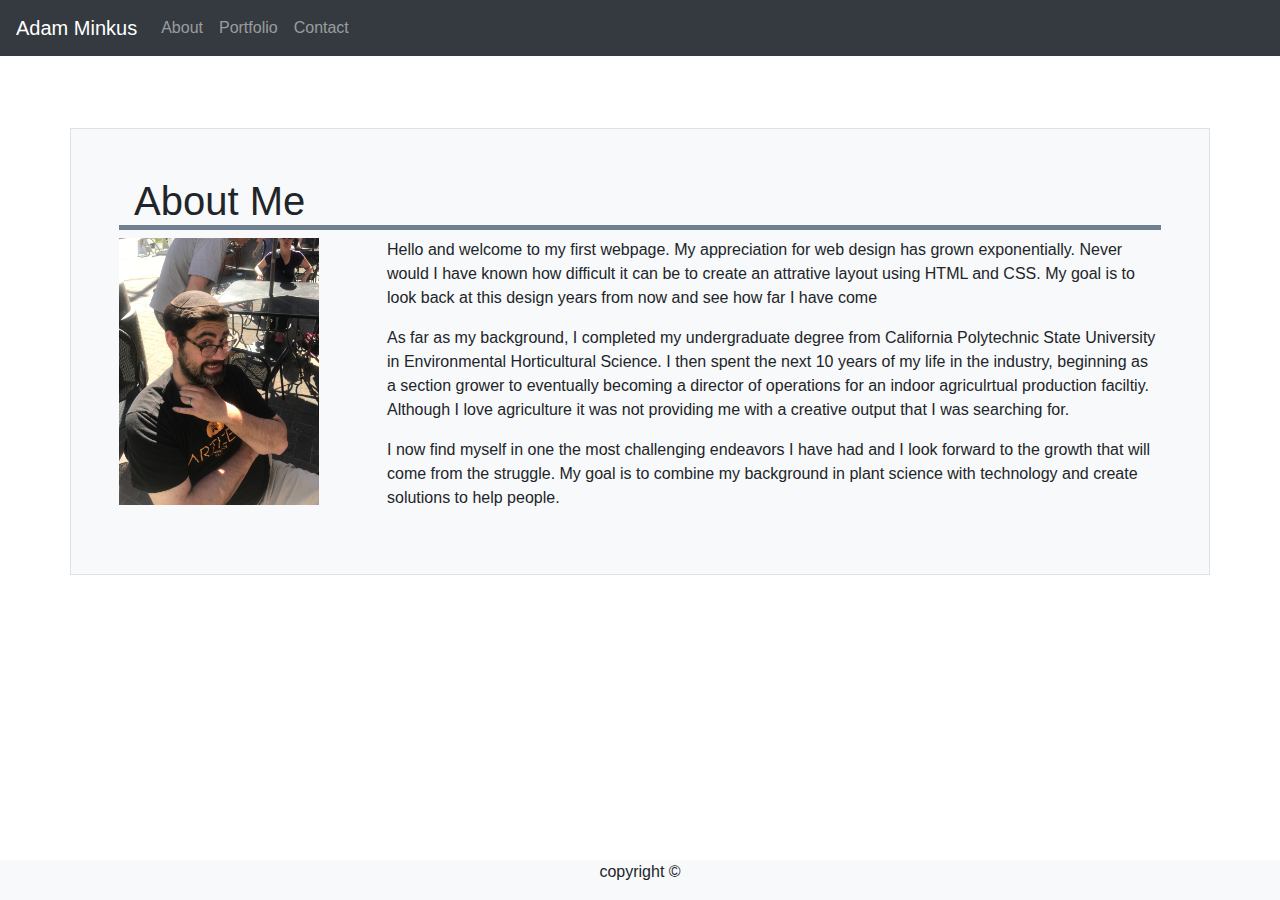
<file: index.html>
<!doctype html>
<html lang="en">
  <head>
    <title>Bootstrap Portfolio-About</title>
    <!-- Required meta tags -->
    <meta charset="utf-8">
    <meta name="viewport" content="width=device-width, initial-scale=1, shrink-to-fit=no">

    <!-- Bootstrap CSS -->
    <link rel="stylesheet" href="https://stackpath.bootstrapcdn.com/bootstrap/4.3.1/css/bootstrap.min.css" integrity="sha384-ggOyR0iXCbMQv3Xipma34MD+dH/1fQ784/j6cY/iJTQUOhcWr7x9JvoRxT2MZw1T" crossorigin="anonymous">
    <link rel="stylesheet" href="styles.css">
</head>

<body>
    <nav class="navbar navbar-expand-lg navbar-dark bg-dark">
        <a class="navbar-brand" href="#">Adam Minkus</a>
        <button class="navbar-toggler" type="button" data-toggle="collapse" data-target="#navbarNavAltMarkup"
            aria-controls="navbarNavAltMarkup" aria-expanded="false" aria-label="Toggle navigation">
            <span class="navbar-toggler-icon"></span>
        </button>
        <div class="collapse navbar-collapse" id="navbarNavAltMarkup">
            <div class="navbar-nav">
                <a class="nav-item nav-link" href="index.html">About
                    <a class="nav-item nav-link" href="Portfolio.html">Portfolio</a>
                    <a class="nav-item nav-link" href="contact.html">Contact</a>

            </div>
        </div>
    </nav>
<br>
<br>
<br>
    
    <div class="container border bg-light">
        <div class="row p-5">
            <h1 class="col-md-12">About Me</h1>
            <div class="row">
                <div class="col-md-3">
                    <img src="images/IMG_6465.jpg" width="200px" height="300px" alt="NextUsPresident" class="img img-fluid">
                </div>
                <div class="col-md-9">
                    <p>Hello and welcome to my first webpage. My appreciation for web design has grown exponentially. Never would I have known how difficult it can be to create an attrative layout using HTML and CSS. My goal is to look back at this design years from now and see how far I have come</p>
                    <p>As far as my background, I completed my undergraduate degree from California Polytechnic State University in Environmental Horticultural Science. I then spent the next 10 years of my life in the industry, beginning as a section grower to eventually becoming a director of operations for an indoor agriculrtual production faciltiy. Although I love agriculture it was not providing me with a creative output that I was searching for.</p>
                    <p>I now find myself in one the most challenging endeavors I have had and I look forward to the growth that will come from the struggle. My goal is to combine my background in plant science with technology and create solutions to help people.</p>
            </div>
        </div>
    </div>
</div>
    <footer class="bg-light fixed-bottom">
        <p class="text-center">copyright &copy</p>
    </footer>
</body>
</html>
</file>
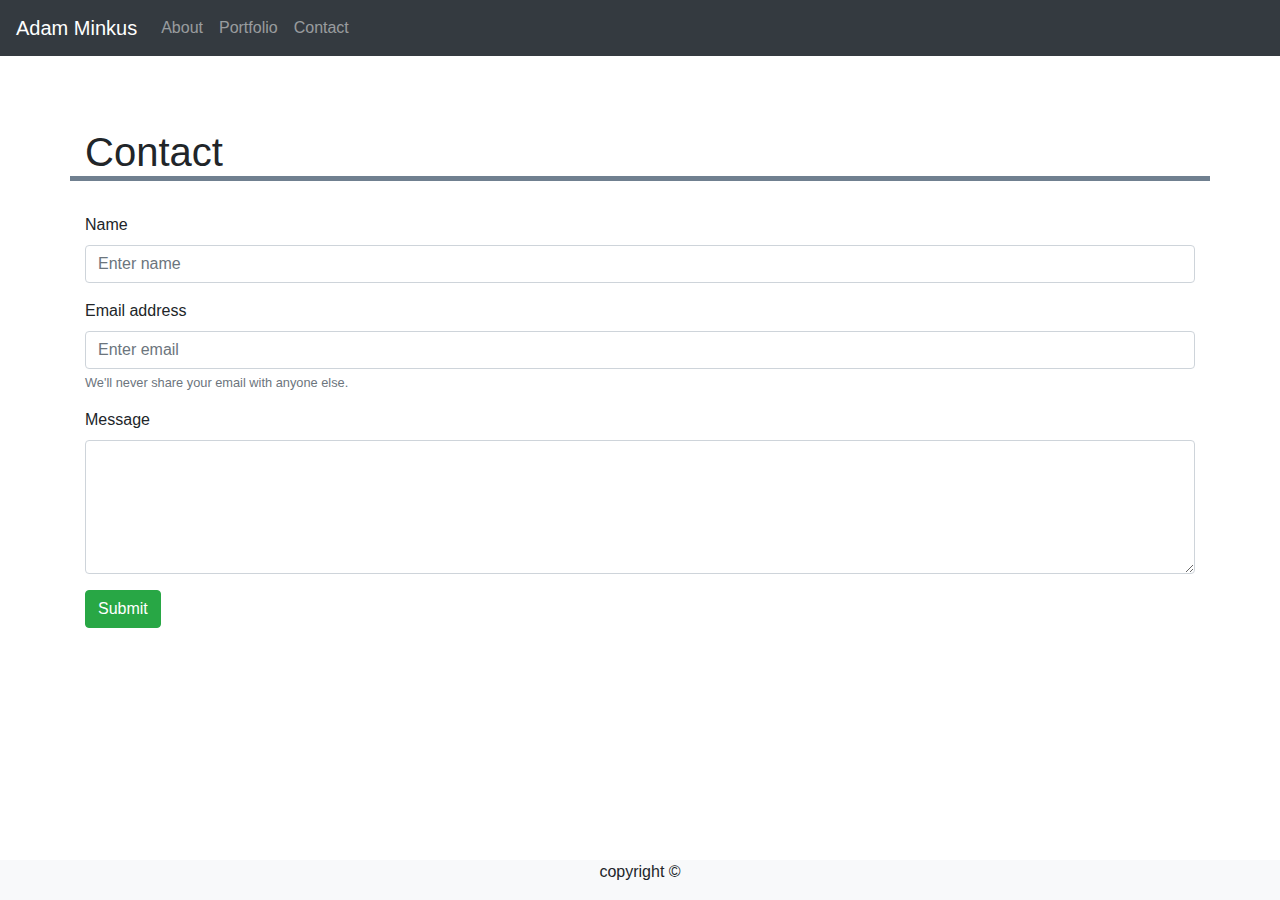
<file: Contact.html>
<!doctype html>
<html lang="en">
  <head>
    <title>Bootstrap Portfolio-Contact</title>
    <!-- Required meta tags -->
    <meta charset="utf-8">
    <meta name="viewport" content="width=device-width, initial-scale=1, shrink-to-fit=no">

    <!-- Bootstrap CSS -->
    <link rel="stylesheet" href="https://stackpath.bootstrapcdn.com/bootstrap/4.3.1/css/bootstrap.min.css" integrity="sha384-ggOyR0iXCbMQv3Xipma34MD+dH/1fQ784/j6cY/iJTQUOhcWr7x9JvoRxT2MZw1T" crossorigin="anonymous">
    <link rel="stylesheet" href="styles.css">
</head>
<body>
    <nav class="navbar navbar-expand-lg navbar-dark bg-dark">
        <a class="navbar-brand" href="#">Adam Minkus</a>
        <button class="navbar-toggler" type="button" data-toggle="collapse" data-target="#navbarNavAltMarkup"
            aria-controls="navbarNavAltMarkup" aria-expanded="false" aria-label="Toggle navigation">
            <span class="navbar-toggler-icon"></span>
        </button>
        <div class="collapse navbar-collapse" id="navbarNavAltMarkup">
            <div class="navbar-nav">
                <a class="nav-item nav-link" href="index.html">About
                    <a class="nav-item nav-link" href="Portfolio.html">Portfolio</a>
                    <a class="nav-item nav-link" href="Contact.html">Contact</a>
            </div>
        </div>
    </nav>
<br>
<br>
<br>

<div class="container">
    <div class="row">
        <h1 class="col-md-12">Contact</h1>
    </div>
    <br>
    <div class="row">
        <div class="col-md-12">
            <form>
                <div class="form-group">
                    <label for="exampleInputPassword1">Name</label>
                    <input type="text" class="form-control" id="exampleInputText1" placeholder="Enter name">
                </div>
                <div class="form-group">
                    <label for="exampleInputEmail1">Email address</label>
                    <input type="email" class="form-control" id="exampleInputEmail1" aria-describedby="emailHelp"
                        placeholder="Enter email">
                    <small id="emailHelp" class="form-text text-muted">We'll never share your email with anyone
                        else.</small>
                </div>
                <div class="form-group">
                    <label for="comment">Message</label>
                    <textarea class="form-control" rows="5" id="comment"></textarea>
                    <!-- <input type="text" class="form-control" id="exampleInputText1" placeholder="Enter message"> -->
                </div>
                <button type="submit" class="btn btn-success">Submit</button>
            </form>
        </div>
    </div>
</div>   
<footer class="bg-light fixed-bottom">
        <p class="text-center">copyright &copy</p>
    </footer>
</body>
</html>
</file>
<file: styles.css>
h1 {
    border-bottom: solid 5px slategray;
}
</file>
